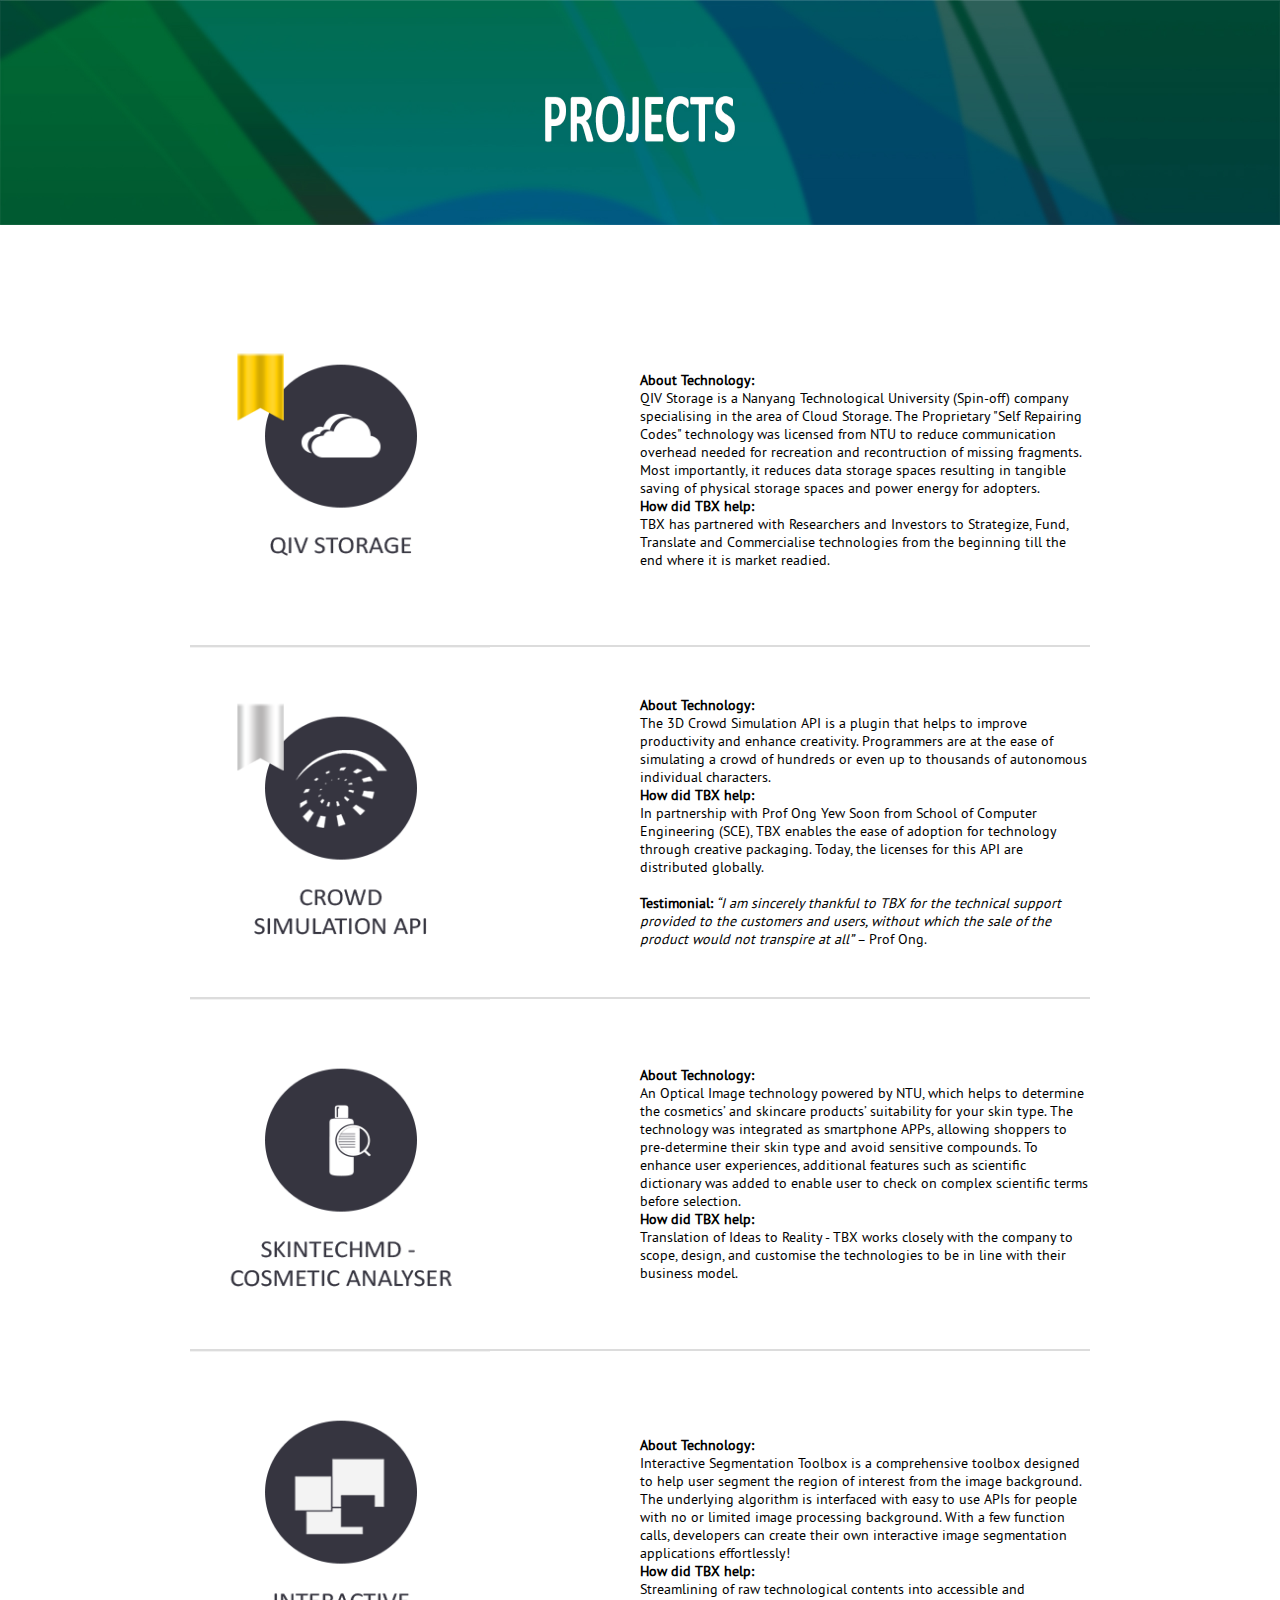
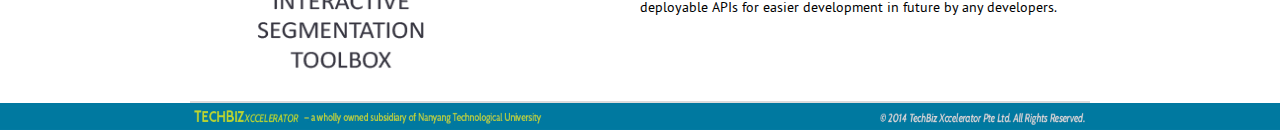
<file: Default.html>
﻿<html xmlns="http://www.w3.org/1999/xhtml">
<head>
		<title>Projects Page</title>
		
		<meta name="viewport" content="width=device-width, initial-scale=1">
		
		<script src="web/js/jquery.min.js"></script>
		<!---webfonts--->
		<link href='http://fonts.googleapis.com/css?family=Maven+Pro:400,500,700,900' rel='stylesheet' type='text/css'>
		<link href="web/fonts/fontAwesome/css/font-awesome.css" rel="stylesheet" type="text/css" />
		<!---//webfonts--->
		<!---pop-up-box---->
		<link href="web/css/popuo-box.css" rel="stylesheet" type="text/css" media="all"/>
		<link href="web/css/style.css" rel="stylesheet" type="text/css" media="all"/>
        <link href="web/css/responsive.css" rel="stylesheet" />
		<script src="web/js/jquery.magnific-popup.js" type="text/javascript"></script>
        <link href="web/css/projects.css" rel="stylesheet" />
	</head>
<body>
	<div class="projects-header">
		<!--<img src="web/images/project-list-header.png" />-->
	</div>
      
	<!--<div style="display:inline;margin-left:54em;"class="project-groups">
	<h3 style="display:inline;margin-left:-5em; color:grey">ALL</h3>
	<h3 style="display:inline;margin-left:5em;color:grey">SPINOFFS</h3>
	<h3 style="display:inline;margin-left:5em;color:grey">TECHNOLOGIES</h3>
	</div>-->
	<!--<table border="1" width="600px;" height="600px;" style="margin-left:auto; margin-right:auto;margin-top:10em;">
        <tr>
        <td><IMG BORDER="0" WIDTH="270px"  SRC="web/images/crowd-api.png"></TD>
        <td>Row 1, Column 2</td>
        </tr>
        <tr>
        <td>Row 2, Column 1</td>
        <td>Row 2, Column 2</td>
        </tr>
        </table>-->

    <TABLE BORDER="1" CELLSPACING="5" CELLPADDING="5" ALIGN="Center" width="900em">
        <TR id="proj1" >
        <TD><IMG id= "img1" style="height:350px; width:300px;" BORDER="0" src="web/images/icons/qiv-spinoff.png"></TD>
        <TD ><b>About Technology: </b><br/><p>QIV Storage is a Nanyang Technological University (Spin-off) company specialising in the area of Cloud Storage. The Proprietary "Self Repairing Codes" technology was licensed from NTU to reduce communication overhead needed for recreation and recontruction of missing fragments. Most importantly, it reduces data storage spaces resulting in tangible saving of physical storage spaces and power energy for adopters.</p>
            <b>How did TBX help: </b><br/><p>TBX has partnered with Researchers and Investors to Strategize, Fund, Translate and Commercialise technologies from the beginning till the end where it is market readied.</p>
        </TD>
        </TR>
       
        <TR id="proj2" onclick='window.open("http://tbx.com.sg/crowdsapi/")'> 
        <TD><IMG id= "img2" style="height:350px; width:300px;" src="web/images/icons/crowd-api.png"></TD>
        <TD id="desc2"><b>About Technology: </b><br/><p>The 3D Crowd Simulation API is a plugin that helps to improve productivity and enhance creativity. Programmers are at the ease of simulating a crowd of hundreds or even up to thousands of autonomous individual characters.</p>
            <b>How did TBX help: </b><br/><p>In partnership with Prof Ong Yew Soon from School of Computer Engineering (SCE), TBX enables the ease of adoption for technology through creative packaging. Today, the licenses for this API are distributed globally. </p> <br/> <b>Testimonial:</b><i> “I am sincerely thankful to TBX for the technical support provided to the customers and users, without which the sale of the product would not transpire at all” </i>	– Prof Ong.
        </TD>
        </TR>
        
       <TR id="proj3" onclick='window.open("http://skintechmd.com/")'>
        <TD><IMG id= "img3" style="height:350px; width:300px;" src="web/images/icons/skintech.png"></TD>
        <TD id="desc3"><b>About Technology: </b><br/><p>An Optical Image technology powered by NTU, which helps to determine the cosmetics’ and skincare products’ suitability for your skin type. The technology was integrated as smartphone APPs, allowing shoppers to pre-determine their skin type and avoid sensitive compounds. To enhance user experiences, additional features such as scientific dictionary was added to enable user to check on complex scientific terms before selection.</p>
            <b>How did TBX help: </b><br/><p>Translation of Ideas to Reality - TBX works closely with the company to scope, design, and customise the technologies to be in line with their business model.</p>
        </TD>
        </TR>

        <TR id="proj4" onclick='window.open("http://www.tbx.com.sg/interactiveseg/")'>
        <TD><IMG id= "img4" style="height:350px; width:300px;" src="web/images/icons/imgseg.jpg"></TD>
        <TD id="desc4"><b>About Technology: </b><br/><p>Interactive Segmentation Toolbox is a comprehensive toolbox designed to help user segment the region of interest from the image background. The underlying algorithm is interfaced with easy to use APIs for people with no or limited image processing background. With a few function calls, developers can create their own interactive image segmentation applications effortlessly!</p>
            <b>How did TBX help: </b><br/><p>Streamlining of raw technological contents into accessible and deployable APIs for easier development in future by any developers.</p>
        </TD>
        </TR>

        </TABLE>
            </body>
            <script>
	$(document).ready(function () {
	    $("#proj1").mouseover(function () {
	        $("#img1").attr("src", 'web/images/icons/qiv-spinoff_highlighted.png');
		})
	    $("#proj1").mouseleave(function () {
	        $("#img1").attr("src", 'web/images/icons/qiv-spinoff.png');
		})

	    $("#proj2").mouseover(function () {
	        $("#img2").attr("src", 'web/images/icons/crowd-api (highlighted).png');
	    })
	    $("#proj2").mouseleave(function () {
	        $("#img2").attr("src", 'web/images/icons/crowd-api.png');
	    })

	    $("#proj3").mouseover(function () {
	        $("#img3").attr("src", 'web/images/icons/skintech.png_highlighted.png');
	    })
	    $("#proj3").mouseleave(function () {
	        $("#img3").attr("src", 'web/images/icons/skintech.png');
	    })

	    $("#proj4").mouseover(function () {
	        $("#img4").attr("src", 'web/images/icons/imgseg_highlighted.jpg');
	    })
	    $("#proj4").mouseleave(function () {
	        $("#img4").attr("src", 'web/images/icons/imgseg.jpg');
	    })
	});
    
</script>
    <div class="footer-img">
			</div>
</html>
</file>
<file: web/css/popuo-box.css>
/* Styles for dialog window */
#small-dialog {
	background: white;
	padding:20px;
	text-align: left;
	max-width: 650px;
	margin: 40px auto;
	position: relative;
}
/**

/**
 * Fade-zoom animation for first dialog
 */

/* start state */
.my-mfp-zoom-in #small-dialog {
opacity: 0;
-webkit-transition: all 0.2s ease-in-out;
-moz-transition: all 0.2s ease-in-out;
-o-transition: all 0.2s ease-in-out;
transition: all 0.2s ease-in-out;
-webkit-transform: scale(0.8);
-moz-transform: scale(0.8);
-ms-transform: scale(0.8);
-o-transform: scale(0.8);
transform: scale(0.8);
}
/* animate in */
.my-mfp-zoom-in.mfp-ready #small-dialog {
opacity: 1;
-webkit-transform: scale(1);
-moz-transform: scale(1);
-ms-transform: scale(1);
-o-transform: scale(1);
transform: scale(1);
}
/* animate out */
.my-mfp-zoom-in.mfp-removing #small-dialog {
-webkit-transform: scale(0.8);
-moz-transform: scale(0.8);
-ms-transform: scale(0.8);
-o-transform: scale(0.8);
transform: scale(0.8);
opacity: 0;
}
/* Dark overlay, start state */
.my-mfp-zoom-in.mfp-bg {
opacity: 0;
-webkit-transition: opacity 0.3s ease-out;
-moz-transition: opacity 0.3s ease-out;
-o-transition: opacity 0.3s ease-out;
transition: opacity 0.3s ease-out;
}
/* animate in */
.my-mfp-zoom-in.mfp-ready.mfp-bg {
opacity: 0.8;
}
/* animate out */
.my-mfp-zoom-in.mfp-removing.mfp-bg {
opacity: 0;
}
/**
/* Magnific Popup CSS */
.mfp-bg {
  top: 0;
  left: 0;
  width: 100%;
  height: 100%;
  z-index: 1042;
  overflow: hidden;
  position: fixed;
  background: #0b0b0b;
  opacity: 0.8;
  filter: alpha(opacity=80); }

.mfp-wrap {
  top: 0;
  left: 0;
  width: 100%;
  height: 100%;
  z-index: 1043;
  position: fixed;
  outline: none !important;
  -webkit-backface-visibility: hidden; }

.mfp-container {
  text-align: center;
  position: absolute;
  width: 100%;
  height: 100%;
  left: 0;
  top: 0;
  padding: 0 8px;
  -webkit-box-sizing: border-box;
  -moz-box-sizing: border-box;
  box-sizing: border-box; }

.mfp-container:before {
  content: '';
  display: inline-block;
  height: 100%;
  vertical-align: middle; }

.mfp-align-top .mfp-container:before {
  display: none; }

.mfp-content {
  position: relative;
  display: inline-block;
  vertical-align: middle;
  margin: 0 auto;
  text-align: left;
  z-index: 1045; }

.mfp-inline-holder .mfp-content,
.mfp-ajax-holder .mfp-content {
  width: 100%;
  cursor: auto; }

.mfp-ajax-cur {
  cursor: progress; }

.mfp-zoom-out-cur,
.mfp-zoom-out-cur .mfp-image-holder .mfp-close {
  cursor: -moz-zoom-out;
  cursor: -webkit-zoom-out;
  cursor: zoom-out; }

.mfp-zoom {
  cursor: pointer;
  cursor: -webkit-zoom-in;
  cursor: -moz-zoom-in;
  cursor: zoom-in; }

.mfp-auto-cursor .mfp-content {
  cursor: auto; }

.mfp-close,
.mfp-arrow,
.mfp-preloader,
.mfp-counter {
  -webkit-user-select: none;
  -moz-user-select: none;
  user-select: none; }

.mfp-loading.mfp-figure {
  display: none; }

.mfp-hide {
  display: none !important; }

.mfp-preloader {
  color: #cccccc;
  position: absolute;
  top: 50%;
  width: auto;
  text-align: center;
  margin-top: -0.8em;
  left: 8px;
  right: 8px;
  z-index: 1044; }

.mfp-preloader a {
  color: #cccccc; }

.mfp-preloader a:hover {
  color: white; }

.mfp-s-ready .mfp-preloader {
  display: none; }

.mfp-s-error .mfp-content {
  display: none; }

button.mfp-close,
button.mfp-arrow {
  overflow: visible;
  cursor: pointer;
  border: 0;
   background:#FFF;
  -webkit-appearance: none;
  display: block;
  padding: 0;
  z-index: 1046; }
 

button::-moz-focus-inner {
  padding: 0;
  border: 0; }

.mfp-close {
  width: 44px;
  height: 44px;
  line-height: 44px;
  position: absolute;
 right: 0px;
	top: -43px;
  text-decoration: none;
  text-align: center;
  padding: 0 0 18px 10px;
  color: white;
  font-style: normal;
  font-size: 28px;
  outline:none;
  font-family: 'Open Sans', sans-serif;		
 }
  .mfp-close:hover, .mfp-close:focus {
    opacity: 1; }

.mfp-close-btn-in .mfp-close {
  color: #333333; }

.mfp-image-holder .mfp-close,
.mfp-iframe-holder .mfp-close {
  color: white;
  right: -6px;
  text-align: right;
  padding-right: 6px;
  width: 100%; 
}
@media all and (max-width:480px){
	.comments-area textarea{
		height:100px;
	}
}
@media all and (max-width:320px){
	.comments-area span.label,.comments-area span.text-field{
		float:none;
		width:100%;
	}
	.comments-area span{
		padding-bottom:3px;
	}
	#small-dialog{
		padding:15px;
	}
	.comments-area input[type="text"], .comments-area textarea{
		width:92%;
	}
	.comments-area div{
		padding:2px 0;
	}
}
</file>
<file: web/css/responsive.css>
﻿/*----start-responsive-design----*/
/* very big screens*/

@media only screen and (max-width:2800px) and (min-width:1930px){
	.wrap {
		width: 80%;
	}
    .works {
    background:#bed62f;
    }
    .navcontainer
    {
    background: url(../images/navigation-bar-merged.jpg) no-repeat;
    text-align:right;
    height:45px;
    background-size: 100% 100%;
    }
    #navlist {
    line-height:3em;
    }
	.textintree h2{
	font-size: 1.6em;
	}
    .textintree p{
	font-size: 0.7em;
	}
    
            .tree
            {
            background:#30323a;
            height:57em;
            }

            .tree h2 
            {
            height:100%;    
            margin-bottom:-5%;
            }

            .tree h2 span{
	            height:270px;
                margin-bottom:9em;
            }

            .tree1
            {
            height:70em;
            margin-bottom:-5%;
            }

            .tree1 h2 
            {
            height:100%;    
            }

            .tree1 h2 span{
	            height:270px;
                margin-bottom:1em;
            }

            .tree2
            {
            height:69em;
            margin-bottom:-5%;
            }

            .tree2 h2 
            {
            height:100%;    
            }

            .tree2 h2 span{
	            height:270px;
                margin-bottom:1em;
            }

  
    #team {
    background:url('../images/team-banner-merged.jpg') no-repeat;
    background-size: 100% 100%;
    position:relative;
    height:60em;
    width:100%;
    }
    .team-img {
    display:none;
    }
	
	
    .get-intouch {	
	background:url('../images/contact-banner.jpg');
	height:600px;
	margin-top:-0.7%;
	}
   
    .footer-img {
    background:url('../images/footer-bar-merged.jpg') no-repeat;
    background-size: 100% 100%;
    position:absolute;
    height:3%;
    width:100%;
    }

    .map-holder {
		margin-top:3em; 
        width:30%;     
        margin-right:12em;  
	}
}

@media only screen and (max-width:1440px) and (min-width:1366px){
	.wrap {
		width: 80%;
	}
	.navcontainer
	{
	width:100%;
	}
    .top-header {
		padding: 3em 0 5em;
		height:400px;
	}
    .top-grids {
		padding: 4em 0 4.5em;
	}
    .top-bannar{	
	height:36em;  
}
	            .textintree h2{
	            font-size: 0.9em;
	            }

                .textintree { 
                margin-top:1%;
                display:inline;
                }

                .tree
                {
                height:32em;
                }
                .tree1
                {               
                height:35em;
                margin-bottom:-5%;
                }
                
                .tree2
                {               
                height:38em;
                margin-bottom:-5%;
                }

                .tree h2 
                {
                height:100%;    
                margin-bottom:-5%;
                }

                 .tree1 h2 
                {
                height:100%;    
                }

                 .tree2 h2 
                {
                height:100%;    
                }

                .tree h2 span{
	                height:162px;
                    margin-bottom:6em;
                }
                             
                .tree1 h2 span{
	                height:162px;
                    margin-bottom:1em;
                }            

                .tree2 h2 span{
	                height:162px;
                    margin-bottom:1em;
                }



    .get-intouch {	
	background:url('../images/contact-banner.jpg');
	height:550px;
	margin-top:-0.7%;
	}
}
@media only screen and (max-width:1366px) and (min-width:1280px){
	.wrap {
		width: 80%;
	}
	.navcontainer
	{
	width:100%;	
	}	
     .top-bannar{	
	height:33.5em;  
    }

                .textintree { 
                margin-top:3%;
                display:inline;
                }

	            .textintree h2{
	            font-size: 0.8em;
	            }
              .tree
                {
                height:30em;
                }
                .tree1
                {               
                height:35em;
                margin-bottom:-5%;
                }
                
                .tree2
                {               
                height:38em;
                margin-bottom:-5%;
                }

                .tree h2 
                {
                height:100%;    
                margin-bottom:-5%;
                }

                 .tree1 h2 
                {
                height:100%;    
                }

                 .tree2 h2 
                {
                height:100%;    
                }

                .tree h2 span{
	            height:152px;
                margin-bottom:4em;
                }
                             
                .tree1 h2 span{
	            height:152px;
                margin-bottom:1em;
                }            

                .tree2 h2 span{
	            height:152px;
                margin-bottom:1em;
                }


    .get-intouch {	
	background:url('../images/contact-banner.jpg');
	height:550px;
	margin-top:-0.7%;
	}
	.top-header {
		padding: 3em 0 5em;
		height:400px;
	}
	.menu_box_list {
		padding: 9.2em 0;
	}
	.fea-video p {
		width: 45%;
	}
	.slider .inner p {
		width: 97%;
	}
	.header-welcome-note h2 {
		font-size: 3em;
		width: 33%;
	}
	.top-grids {
		padding: 4em 0 4.5em;       
	}
	.works {
		padding: 4em 0;
	}
	.fea-video {
		padding: 5em 0;
	}
	.owl-next {
		right: -11%;
	}
	.owl-prev{
		left: -11%;
	}
	
}
@media only screen and (max-width:1280px) and (min-width:1024px){
	.wrap {
		width: 80%;
	}	
	.navcontainer
	{
	width:100%;	
	}
    .top-bannar{	
	height:30.5em;
    }

	
	            .textintree { 
                margin-top:1%;
                display:inline;
                }

	            .textintree h2{                   
	            font-size: 0.8em;
	            }
                .tree
                {               
                height:28em;
                }
                .tree1
                {               
                height:31em;
                margin-bottom:-5%;
                }
                
                .tree2
                {               
                height:33.5em;
                margin-bottom:-5%;
                }

                .tree h2 
                {
                height:100%;    
                margin-bottom:-5%;
                }

                 .tree1 h2 
                {
                height:100%;    
                }

                 .tree2 h2 
                {
                height:100%;    
                }

                .tree h2 span{
	            height:132px;
                margin-bottom:4em;
                }
                             
                .tree1 h2 span{
	            height:132px;
                margin-bottom:1em;
                }            

                .tree2 h2 span{
	            height:132px;
                margin-bottom:1em;
                }
    
    .get-intouch {	
	background:url('../images/contact-banner.jpg');
	height:600px;
	margin-top:-0.7%;
	}
	
	.top-header {
		padding: 3em 0 5em;
	}
	.menu_box_list {
		padding: 9.2em 0;
	}
	.fea-video p {
		width: 45%;
	}
	.slider .inner p {
		width: 97%;
	}
	.header-welcome-note h2 {
		font-size: 3em;
		width: 33%;
	}
	.top-grids {
		padding: 4em 0 4.5em;
	}
	.works {
		padding: 4em 0;
	}
	.fea-video {
		padding: 5em 0;
	}
	.owl-next {
		right: -11%;
	}
	.owl-prev{
		left: -11%;
	}
	.test-monials-grids {
		padding: 2em 0;
	}
}
@media only screen and (max-width:1024px) and (min-width:768px){
	.wrap {
		width: 80%;
	}	
    
	.navcontainer
	{
	width:100%;	
	}
    #navlist {
    font-size:0.7em;
    }
                  .tree1_img {
                        height:14em;
                    }
                     .tree2_img {
                        height:16em;
                    }
                      .tree3_img {
                        height:16em;
                    }
    .top-bannar{	
	height:27.5em;  
    }
	            .textintree h2{
	            font-size: 0.7em;
	            }

                .textintree { 
                margin-top:1%;
                display:inline;
                }

              .tree
                {
                height:24em;
                }
                .tree1
                {               
                height:28em;
                margin-bottom:-5%;
                }
                
                .tree2
                {               
                height:28em;
                margin-bottom:-5%;
                }

                .tree h2 
                {
                height:100%;    
                margin-bottom:-5%;
                }

                 .tree1 h2 
                {
                height:100%;    
                }

                 .tree2 h2 
                {
                height:100%;    
                }

                .tree h2 span{
	            height:112px;
                margin-bottom:4em;
                }
                             
                .tree1 h2 span{
	            height:112px;
                margin-bottom:1em;
                }            

                .tree2 h2 span{
	            height:112px;
                margin-bottom:1em;
                }

    .get-intouch {	
	background:url('../images/contact-banner.jpg');
	height:600px;
	margin-top:-0.7%;
    margin-bottom:-0.6em;
	}

	.top-header {
		padding: 3em 0 4em;
	}
	.menu_box_list {
		padding: 7.2em 0;
	}
	a.boxclose {
		right: 3em;
	}
	.fea-video p {
		width: 52%;
	}
	.slider .inner p {
		width: 97%;
	}
	.header-welcome-note h2 {
		font-size: 3em;
		width: 42%;
		margin: 1.5em 0 1em;
	}
	.top-grids {
		padding: 3em 0 3.5em;
	}
	.works {
		padding: 3em 0;
	}
	.fea-video {
		padding: 4em 0;
	}
	.owl-next {
		right: -11%;
	}
	.owl-prev{
		left: -11%;
	}
	.test-monials-grids {
		padding: 2em 0;
	}
	.top-grid p {
		width: 100%;
	}
	.top-grid p.welcome-para {
		margin: 2em 0 2em;
	}
	.get-intouch-center-form input[type="text"] {
		width: 48.5%;
	}        
}

@media only screen and (max-width:768px) and (min-width:640px){
	.wrap {
		width: 80%;
	}
	.navcontainer
	{
	width:100%;
	background:url(../images/navigation-bar2.png) no-repeat 0px 0px;
	text-align:center;   
	}
  
    .top-bannar{	
	height:21.5em;  
    }
	.map-holder {
		margin-top:-20em;
		width:70%;
	}
	             #navlist {
                font-size:0.8em;
                margin-left:7em;
                }
	           .textintree { 
                margin-top:-1%;
                display:inline;
                line-height:4px;
                }

                .tree1_img {
                    height:10em;
                }
                 .tree2_img {
                    height:12em;
                }
                  .tree3_img {
                    height:11em;
                }
                
                .readmore span {
                margin-left:25%;
                margin-right:auto;
                }

	            .textintree h2{
	            font-size: 0.6em;
	            }
              .tree
                {
                height:20em;
                margin-bottom:-5%;
                }
                .tree1
                {               
                height:20em;
                margin-bottom:-5%;
                }
                
                .tree2
                {               
                height:20em;
                margin-bottom:-5%;
                }

                .tree h2 
                {
                height:100%;    
                margin-bottom:-5%;
                }

                 .tree1 h2 
                {
                height:100%;    
                }

                 .tree2 h2 
                {
                height:100%;    
                }

                .tree h2 span{
	            height:82px;
                margin-bottom:4em;
                }
                             
                .tree1 h2 span{
	            height:82px;
                margin-bottom:1em;
                }            

                .tree2 h2 span{
	            height:82px;
                margin-bottom:1em;
                }

                /*handling font-sizes*/
   .top-grids h3 {
     font-size:1.3em;
    }
    .works h2 {
    font-size:1.3em;
    }

    .get-intouch {	
	background:url('../images/contact-banner.jpg');
	height:550px;
	margin-top:-0.65em;
    margin-bottom:-0.7em;
	}

	.get-intouch-left-address {
		float: none;
		width:100%;
		padding-right: 0%;
        margin-top:1em;
	}
	.get-intouch h3 {
		font-size:1.5em;
	}

    .get-intouch h1 {
		font-size:1.0em;
	}

     .get-intouch h4 {
		font-size:0.9em;
	}
      .get-intouch h5 {
		font-size:1em;
	}

      .get-intouch-center-form input[type="text"] {
            font-size:0.9em;
        }
    /*for different resolutions*/

	.top-header {
		padding: 3em 0 4em;
	}
	.menu_box_list {
		padding: 6.6em 0;
	}
	a.boxclose {
		right: 3em;
	}
	.fea-video p {
		width: 69%;
	}
	.slider .inner p {
		width: 97%;
		padding: 0.5em 0em;
	}
	.header-welcome-note h2 {
		font-size: 2.8em;
		width: 54%;
		margin: 1.5em 0 1em;
	}
	.top-grids {
		padding: 2em 0 2.5em;
	}
	.works {
		padding: 2em 0;
	}
	.fea-video {
		padding: 4em 0;
	}
	.owl-next {
		right: -11%;
	}
	.owl-prev{
		left: -11%;
	}
	.test-monials-grids {
		padding: 2em 0;
	}
	.top-grid p {
		width: 100%;
	}
	.top-grid p.welcome-para {
		margin: 1em 0 1em;
	}
	.get-intouch-center-form input[type="text"] {
		width: 48.5%;
	}
	/*----*/
	.top-grid {
		width:100%;
		margin-right:0%;
		float: none;
	}
	.artical-info {
		float: none;
		width:100%;
		text-align:left;
		padding: 0 2%;
	}
	.artical-info p {
		margin: 1em 0 1em;
	}
	.artical-pic {
		float: none;
		width:100%;
		padding:2% 0;
	}
	.wmuSlider {
		margin: 1em 0 1em;
	}
	.item-left {
		width:100%;
		float: none;
		padding: 0 0% 0 0;
	}
	.item-left p {
		margin: 1em 0 1em;
	}
	#owl-demo .item {
		margin: 0em;
	}
	.item-center {
		width: 100%;
		float: none;
		margin:2% 0;
	}
	.owl-carousel .owl-item {
		float: left;
		margin-top: 0em;
	}
	.item-right {
		width:100%;
		padding:0em;
	}
	.quot {
		padding: 1em;
	}
	.item-right ul {
		margin-top:0em;
		padding: 0 1em 1em;
	}
	.owl-prev,.owl-next{
		top: 41%;
	}
	.slider-mask-wrap {
		margin: 0 0px;
	}

     .get-intouch {	
	background:url('../images/contact-banner.jpg');
	height:750px;
	margin-top:-0.6em;
    margin-bottom:-0.6em;
	}

	.get-intouch-left-address {
		float: none;
		width:100%;
		padding-right: 0%;
	}
	.get-intouch h3 {
		margin-bottom: 0.8em;
	}
	#selector {
		margin: 2em 0 0em;
	}
	.get-intouch-center-form {
		float: none;
		width:100%;
		padding: 0 0% 0 0%;
        margin-top:3em;
	}
	.get-intouch-center-form {
		float: none;
		width: 100%;
		padding: 0 0% 0 0%;
	}
	.get-intouch-right-social ul li{
		display:inline-block;
	}
	.get-intouch-right-social {
		float: none;
		width:100%;
		text-align:left;
		margin-top: 1em;
	}
	.map-holder {
		margin-top:-4em;
        left:6em;
        width:300px;
	}
}
@media only screen and (max-width:640px) and (min-width:480px){
	.wrap {
		width: 80%;
	}	
    #navlist li
	{
	font-size: 0.75em;
	}
    
    .top-bannar{	
	height:17.5em;  
    }
	.navcontainer
	{
	background:url(../images/navigation-bar2.png) no-repeat 0px 0px;
	text-align:center;
	}

    /*handling font-sizes*/
        .top-grids h3 {
     font-size:1em;
    }
    .works h2 {
    font-size:1em;
    }

    .get-intouch {	
	background:url('../images/contact-banner.jpg');
	height:600px;
	margin-top:-0.65em;
    margin-bottom:-0.7em;
	}

	.get-intouch-left-address {
		float: none;
		width:100%;
		padding-right: 0%;
        margin-top:1em;
	}
	.get-intouch h3 {
		font-size:1.1em;
	}

    .get-intouch h1 {
		font-size:0.8em;
	}

     .get-intouch h4 {
		font-size:0.7em;
	}
      .get-intouch h5 {
		font-size:0.7em;
	}

      .get-intouch-center-form input[type="text"] {
            font-size:0.9em;
        }
    /*for different resolutions*/

    /*handling tree heights*/
	             #navlist {
                font-size:0.7em;
                margin-left:7em;
                }
	            .textintree { 
                margin-top:2%;
                display:inline;
                line-height:4px;
                }

                .tree1_img {
                    height:9em;
                }
                 .tree2_img {
                    height:11em;
                }
                  .tree3_img {
                    height:11em;
                }
                
                .readmore span {
                margin-left:25%;
                margin-right:auto;
                }

	            .textintree h2{
	            font-size: 8px;
	            }
              .tree
                {
                height:16em;
                 margin-bottom:-5%;
                }
                .tree1
                {               
                height:18em;
                margin-bottom:-5%;
                }
                
                .tree2
                {               
                height:18em;
                margin-bottom:-5%;
                }

                .tree h2 
                {
                height:100%;    
                margin-bottom:-8%;
                }

                 .tree1 h2 
                {
                height:100%;    
                }

                 .tree2 h2 
                {
                height:100%;    
                }

                .tree h2 span{
	            height:62px;
                margin-bottom:4em;
                }
                             
                .tree1 h2 span{
	            height:62px;
                margin-bottom:1em;
                }            

                .tree2 h2 span{
	            height:62px;
                margin-bottom:1em;
                }
	/*for different resolutions*/

	.top-header {
		padding: 3em 0 4em;
	}
	.menu_box_list {
		padding: 5.8em 0;
	}
	a.boxclose {
		right: 3em;
	}
	.fea-video p {
		width: 82%;
	}
	.slider .inner p {
		width: 97%;
		padding: 0.5em 0em;
	}
	.header-welcome-note h2 {
		font-size: 2.6em;
		width: 63%;
		margin: 1.5em 0 1em;
	}
	.top-grids {
		padding: 2em 0 2.5em;
	}
	.works {
		padding: 2em 0;
	}
	.fea-video {
		padding: 4em 0;
	}
	.owl-next {
		right: -11%;
	}
	.owl-prev{
		left: -11%;
	}
	.test-monials-grids {
		padding: 2em 0;
	}
	.top-grid p {
		width: 100%;
	}
	.top-grid p.welcome-para {
		margin: 1em 0 1em;
	}
	.get-intouch-center-form input[type="text"] {
		width: 48.5%;
	}
	/*----*/
	.top-grid {
		width:100%;
		margin-right:0%;
		float: none;
	}
	.artical-info {
		float: none;
		width:100%;
		text-align:left;
		padding: 0 2%;
	}
	.artical-info p {
		margin: 1em 0 1em;
	}
	.artical-pic {
		float: none;
		width:100%;
		padding:2% 0;
	}
	.wmuSlider {
		margin: 1em 0 1em;
	}
	.item-left {
		width:100%;
		float: none;
		padding: 0 0% 0 0;
	}
	.item-left p {
		margin: 1em 0 1em;
	}
	#owl-demo .item {
		margin: 0em;
	}
	.item-center {
		width: 100%;
		float: none;
		margin:2% 0;
	}
	.owl-carousel .owl-item {
		float: left;
		margin-top: 0em;
	}
	.item-right {
		width:100%;
		padding:0em;
	}
	.quot {
		padding: 1em;
	}
	.item-right ul {
		margin-top:0em;
		padding: 0 1em 1em;
	}
	.owl-prev,.owl-next{
		top: 41%;
	}
	.slider-mask-wrap {
		margin: 0 0px;
	}
	.get-intouch {	
	background:url('../images/contact-banner.jpg');
	height:700px;
	margin-top:-0.65em;
    margin-bottom:-0.5em;
	}
	.get-intouch-left-address {
		float: none;
		width:100%;
		padding-right: 0%;
	}
	.get-intouch h3 {
		margin-bottom: 0.8em;
	}
	#selector {
		margin: 2em 0 0em;
	}
	.get-intouch-center-form {
		float: none;
		width:100%;
		padding: 0 0% 0 0%;
        margin-top:3em;
	}
	.get-intouch-center-form {
		float: none;
		width: 100%;
		padding: 0 0% 0 0%;
	}
	.get-intouch-right-social ul li{
		display:inline-block;
	}
	.get-intouch-right-social {
		float: none;
		width:100%;
		text-align:left;
		margin-top: 1em;
	}
      .map-holder {
		display:none;
	}

    .map-mover {
    height:0px;
    }

	.wmuSliderPrev, .wmuSliderNext {
		margin-top: -1px;
	}
}
@media only screen and (max-width:480px) and (min-width:320px){
	.wrap 
	{
		width: 80%;
	}
	.navcontainer
	{
	background:url(../images/navigation-bar2.png) no-repeat 0px 0px;
	text-align:center;
	}
    .top-bannar{	
	height:12.5em;  
    }
     .top-grids h3 {
     font-size:1em;
    }
    .works h2 {
    font-size:1em;
    }

                 #navlist {
                font-size:0.8em;
                margin-left:auto;
                margin-right:auto;
                line-height:2em;
                }

	            .textintree { 
                margin-top:2%;
                display:inline;
                line-height:2px;
                }

                .tree1_img {
                    height:7em;
                }
                 .tree2_img {
                    height:9em;
                }
                  .tree3_img {
                    height:9em;
                }
                .readmore span {
                margin-left:20%;
                margin-right:auto;
                }

	            .textintree h2{
	            font-size: 0.4em;
	            }
              .tree
                {
                height:14em;
                 margin-bottom:-5%;
                }
                .tree1
                {               
                height:16em;
                margin-bottom:-5%;
                }
                
                .tree2
                {               
                height:15.5em;
                margin-bottom:-5%;
                }

                .tree h2 
                {
                height:100%;    
                margin-bottom:-8%;
                }

                 .tree1 h2 
                {
                height:100%;    
                }

                 .tree2 h2 
                {
                height:100%;    
                }

                .tree h2 span{
	            height:62px;
                margin-bottom:4em;
                }
                             
                .tree1 h2 span{
	            height:62px;
                margin-bottom:1em;
                }            

                .tree2 h2 span{
	            height:62px;
                margin-bottom:1em;
                }
    
	
	#navlist li
	{
	font-size: 0.65em;
	}

	.top-header {
		padding: 2em 0 3em;
	}
	.menu_box_list {
		padding: 5em 0;
	}
	a.boxclose {
		right: 3em;
	}
	.fea-video p {
		width: 90%;
		font-size:1.2em;
	}
	.slider .inner p {
		width: 97%;
		padding: 0.5em 0em;
	}
	.header-welcome-note h2 {
		font-size: 2.2em;
		width: 73%;
		margin: 1.4em 0 1em;
	}
	.top-grids {
		padding: 2em 0 2.5em;
	}
	.works {
		padding: 2em 0;
	}
	.fea-video {
		padding: 3em 0;
	}
	.owl-next {
		right: -11%;
	}
	.owl-prev{
		left: -11%;
	}
	.test-monials-grids {
		padding: 2em 0;
	}
	.top-grid p {
		width: 100%;
	}
	.top-grid p.welcome-para {
		margin: 1em 0 1em;
	}
	.get-intouch-center-form input[type="text"] {
		width: 48.4%;
		-webkit-appearance:none;
	}
	/*----*/
	.top-grid {
		width:100%;
		margin-right:0%;
		float: none;
	}
	.artical-info {
		float: none;
		width:100%;
		text-align:left;
		padding: 0 2%;
	}
	.artical-info p {
		margin: 1em 0 1em;
	}
	.artical-pic {
		float: none;
		width:100%;
		padding:2% 0;
	}
	.wmuSlider {
		margin: 1em 0 1em;
	}
	.item-left {
		width:100%;
		float: none;
		padding: 0 0% 0 0;
	}
	.item-left p {
		margin: 1em 0 1em;
	}
	#owl-demo .item {
		margin: 0em;
	}
	.item-center {
		width: 100%;
		float: none;
		margin:2% 0;
	}
	.owl-carousel .owl-item {
		float: left;
		margin-top: 0em;
	}
	.item-right {
		width:100%;
		padding:0em;
	}
	.quot {
		padding: 1em;
	}
	.item-right ul {
		margin-top:0em;
		padding: 0 1em 1em;
	}
	.owl-prev,.owl-next{
		top: 41%;
	}
	.slider-mask-wrap {
		margin: 0 0px;
	}
	.get-intouch {	
	background:url('../images/contact-banner.jpg');
	height:700px;
	margin-top:-0.65em;
    margin-bottom:-0.7em;
	}

	.get-intouch-left-address {
		float: none;
		width:100%;
		padding-right: 0%;
        margin-top:1em;
	}
	.get-intouch h3 {
		font-size:1.1em;
	}

    .get-intouch h1 {
		font-size:0.8em;
	}

     .get-intouch h4 {
		font-size:0.7em;
	}
      .get-intouch h5 {
		font-size:0.7em;
	}

	#selector {
		margin: 2em 0 0em;
	}
	.get-intouch-center-form {
		float: none;
		width:100%;
		padding: 0 0% 0 0%;
        margin-top:3em;
	}
        .get-intouch-center-form input[type="text"] {
            font-size:0.9em;
        }
	.get-intouch-right-social ul li{
		display:inline-block;
	}
	.get-intouch-right-social {
		float: none;
		width:100%;
		text-align:left;
		margin-top: 1em;
	}
	.map-holder {
		display:none;
	}
	.wmuSliderPrev, .wmuSliderNext {
		display:none;
	}
	#slideout {
		top: 10%;
	}
	#slideout_inner {
		top: 10%;
	}
	.menu_box_list li a {
		font-size: 1.5em;
	}
	.blog-info {
		padding: 2em 0;		
	}
    .map-holder {
    display:none;
    }
	.get-intouch-center-form h5 {
        color:#fff;
		margin: 0.3em 0 00em 0;
	}
	.copy-right-left,.copy-right-right{
		float: none;
		text-align:center;
	}
	.copy-right-right {
		margin-top:0.5em;
	}
	.copy-right {
		padding: 1em 0;
	}
}

@media only screen and (max-width:320px) and (min-width:240px){
	.wrap {
		width: 85%;
	}	
	.navcontainer
	{
	background:url(../images/navigation-bar2.png) no-repeat 0px 0px;
	text-align:center;
	}	
    .top-bannar{	
	height:8em;  
    }
	             #navlist {
                font-size:0.8em;
                margin-left:auto;
                margin-right:auto;
                line-height:2em;
                }

	            .textintree { 
                margin-top:-1%;
                display:inline;
                line-height:2px;
                }

                .tree1_img {
                    height:7em;
                }
                 .tree2_img {
                    height:10em;
                }
                  .tree3_img {
                    height:9em;
                }
                .readmore span {
                margin-left:30%;
                margin-right:auto;
                background-size:38%;
                }

	            .textintree h2{
	            font-size: 0.4em;
	            }

	            .textintree h2{
	            font-size: 0.4em;               
	            }
              .tree
                {
                height:12em;
                margin-bottom:-5%;
                }
                .tree1
                {         
                height:15em;
                margin-bottom:-5%;
                }
                
                .tree2
                {               
                height:14em;
                margin-bottom:-5%;
                }

                .tree h2 
                {
                height:100%;    
                margin-bottom:-8%;
                }

                 .tree1 h2 
                {
                height:100%;    
                }

                 .tree2 h2 
                {
                height:100%;    
                }

                .tree h2 span{
	            height:42px;
                margin-bottom:3em;
                }
                             
                .tree1 h2 span{
	            height:42px;
                margin-bottom:1em;
                }            

                .tree2 h2 span{
	            height:42px;
                margin-bottom:1em;
                }

                .top-grids h3 {
                     font-size:0.5em;
                    }
                    .works h2 {
                    font-size:0.5em;
                    }

                    .get-intouch {	
	                background:url('../images/contact-banner.jpg');
	                height:400px;
	                margin-top:-0.65em;
                    margin-bottom:-0.7em;
	                }

	                .get-intouch-left-address {
		                float: none;
		                width:100%;
		                padding-right: 0%;
                        margin-top:1em;
	                }
	                .get-intouch h3 {
		                font-size:0.5em;
	                }

                    .get-intouch h1 {
		                font-size:0.3em;
	                }

                     .get-intouch h4 {
		                font-size:0.3em;
	                }
                      .get-intouch h5 {
		                font-size:0.5em;
	                }

                      .get-intouch-center-form input[type="text"] {
                            font-size:0.3em;
                        }
                      .get-intouch-center-form textarea {
                            font-size:0.3em;
                        }

                      .get-intouch p {
		                font-size:0.3em;
	                }
    /*for different resolutions*/
	img
	{
		width:100px;
	}

    #team {
    display:none;
    }
    /*img
	{
		width:10px;
	}*/
	#navlist li
	{
	font-size: 0.45em;
	}
	
	.top-header {
		padding: 1em 0 1.8em;
	}
	.menu_box_list {
		padding: 3.6em 0;
	}
	a.boxclose {
		right: 3em;
	}
	.fea-video p {
		width: 90%;
		font-size: 1em;
	}
	.slider .inner p {
		width: 97%;
		padding: 0.5em 0em;
	}
	.header-welcome-note h2 {
		font-size: 2em;
		width: 96%;
		margin: 1em 0 1em;
	}
	.top-grids {
		padding: 1em 0 1.5em;
	}
	
	.works {
		padding: 2em 0;
	}
	.fea-video {
		padding: 2em 0;
	}
	.owl-next {
		right: -1%;
	}
	.owl-prev{
		left: -1%;
	}
	.test-monials-grids {
		padding: 2em 0;
	}
	.top-grid p {
		width: 100%;
	}
	.top-grid p.welcome-para {
		margin: 0.5em 0 0.5em;
		width:100%;
	}
	.get-intouch-center-form input[type="text"] {
		width: 100%;
		-webkit-appearance:none;
	}
	.top-grid h4 {
		margin: 0.5em 0 0.3em 0;
	}
	/*----*/
	.top-grid {
		width:100%;
		margin-right:0%;
		float: none;
	}
	.artical-info {
		float: none;
		width:100%;
		text-align:left;
		padding: 0 2%;
	}
	.artical-info p {
		margin: 1em 0 1em;
	}
	.artical-pic {
		float: none;
		width:100%;
		padding:2% 0;
	}
	.wmuSlider {
		margin: 0.5em 0 0.5em;
	}
	.item-left {
		width:100%;
		float: none;
		padding: 0 0% 0 0;
	}
	.item-left p {
		margin: 1em 0 1em;
	}
	#owl-demo .item {
		margin: 0em;
		padding:1em 0;
	}
	.item-center {
		width: 100%;
		float: none;
		margin:2% 0;
	}
	.owl-carousel .owl-item {
		float: left;
		margin-top: 0em;
	}
	.item-right {
		width:100%;
		padding:0em;
	}
	.quot {
		padding: 1em;
	}
	.item-right ul {
		margin-top:0em;
		padding: 0 1em 1em;
	}
	.owl-prev,.owl-next{
		top: 29%;
	}
	.slider-mask-wrap {
		margin: 0 0px;
	}
	

	.get-intouch-left-address {
		float: none;
		width:100%;
		padding-right: 0%;
	}
	/*.get-intouch h3 {
		margin-bottom: 0.2em;
		font-size:1.5em;
	}*/
	#selector {
		margin: 2em 0 0em;
	}
	.get-intouch-center-form {
		float: none;
		width:100%;
		padding: 0 0% 0 0%;
	}
	.get-intouch-center-form {
		float: none;
		width: 100%;
		padding: 0 0% 0 0%;
	}
	.get-intouch-right-social ul li{
		display:inline-block;
	}
	.get-intouch-right-social {
		float: none;
		width:100%;
		text-align:left;
		margin-top: 1em;
	}
	.map-holder {
		display:none;
	}

	.wmuSliderPrev, .wmuSliderNext {
		display:none;
	}
	#slideout {
		top: 20%;
	}
	#slideout_inner {
		top: 20%;
	}
	.menu_box_list li a {
		font-size: 1.5em;
	}
	.blog-info {
		padding: 1em 0;
	}
	.get-intouch-center-form h5 {
		margin: 0.3em 0 00em 0;
	}
	.copy-right-left,.copy-right-right{
		float: none;
		text-align:center;
	}
	.copy-right-right {
		margin-top:0.5em;
	}
	.copy-right {
		padding: 1em 0;
	}	
	.right_bt span {
		margin-top: 0.5em;
	}
	
	.artical-info h4 {
		color: #FFF;
		font-size: 1em;
		width:100%;
	}
	.artical-pic-head-left {
		float:none;
	}
	.artical-pic-head-right {
		float: none;
		margin-top:0.5em;
		text-align:left;
	}
	.artical-pic p {
		width: 100%;
		margin: 0.5em 0;
	}
	.fea-video a {
		margin-bottom: 0.5em;
	}
	.blog-info h3 {
		font-size: 1.5em;
	}
	.item-left h4 {
		color: #000;
		font-size: 1.2em;
		margin: 0em 0 0.2em 0;
	}
	.owl-controls .owl-buttons div {
		display:none;
	}
	.blog-post-info-left {
		width: 25%;
	}
	.blog-post-info-right {
		width: 71%;
	}
	.blog-post-info-right h4 a {
		font-size: 1.2em;
	}
	.blog-info h3 span {
		width: 5.5%;
	}
}
</file>
<file: web/css/projects.css>
﻿body {
    font-family:Calibri;
    font-size:14px;
}

table {
  border-spacing: 10px;
  margin-left:auto; 
  margin-right:auto;
  margin-top:5em;
}

table td {
vertical-align: middle;
width:50%;
cursor:pointer;
}

#desc2 {
width:100% !important;
}

table td b{
    font-weight:bolder;
}

.img_cell {
    display:inline-table;
}


tr {
border-bottom:2px solid;
border-bottom-color:#DCDCDC;
}

table td i{
    font-style:italic;
}

.projects-header {
    background:url('../images/project-list-header.jpg') center top;
    background-size:100% 100%;
    width:100%;
	height:25%;
    position:relative;
}

.project-list {
 text-align:center;
 margin-top:5em; 
 margin-left:1em;   
 }

.item1 {
background:url('../images/crowd-api.png') no-repeat;
background-size:100% 100%;
height:44%;
width:12%;
margin-right:3em;
display:inline-block;
}

.item2 {
background:url('../images/imgseg-api.png') no-repeat;
background-size:100% 100%;
height:44%;
width:12%;
margin-right:3em;
display:inline-block;
}
</file>
<file: web/css/style.css>
/*
Author: W3layouts
Author URL: http://w3layouts.com
License: Creative Commons Attribution 3.0 Unported
License URL: http://creativecommons.org/licenses/by/3.0/
*/
/* reset */
html,body,div,span,applet,object,iframe,h1,h2,h3,h4,h5,h6,p,blockquote,pre,a,abbr,acronym,address,big,cite,code,del,dfn,em,img,ins,kbd,q,s,samp,small,strike,strong,sub,sup,tt,var,b,u,i,dl,dt,dd,ol,nav ul,nav li,fieldset,form,label,legend,table,caption,tbody,tfoot,thead,tr,th,td,article,aside,canvas,details,embed,figure,figcaption,footer,header,hgroup,menu,nav,output,ruby,section,summary,time,mark,audio,video{margin:0;padding:0;border:0;font-size:100%;font:inherit;vertical-align:baseline;}
article, aside, details, figcaption, figure,footer, header, hgroup, menu, nav, section {display: block;}
html
{
	height:100%;
}

ol,ul{list-style:none;margin:0px;padding:0px;}
blockquote,q{quotes:none;}
blockquote:before,blockquote:after,q:before,q:after{content:'';content:none;}
table{border-collapse:collapse;border-spacing:0;}
/* start editing from here */
a{text-decoration:none;color:#FFF}
.txt-rt{text-align:right;}/* text align right */
.txt-lt{text-align:left;}/* text align left */
.txt-center{text-align:center;}/* text align center */
.float-rt{float:right;}/* float right */
.float-lt{float:left;}/* float left */
.clear{clear:both;}/* clear float */
.pos-relative{position:relative;}/* Position Relative */
.pos-absolute{position:absolute;}/* Position Absolute */
.vertical-base{	vertical-align:baseline;}/* vertical align baseline */
.vertical-top{	vertical-align:top;}/* vertical align top */
nav.vertical ul li{	display:block;}/* vertical menu */
nav.horizontal ul li{	display: inline-block;}/* horizontal menu */
img{max-width:100%;}
/*end reset*/
/*----start-iporting-fonts---*/
/*----ptsans_bold_macroman----*/
@font-face {
	font-family: 'Calibri';
	src: url('../fonts/ptsans_bold_macroman/PTS75F-webfont.eot');
	src: url('../fonts/ptsans_bold_macroman/PTS75F-webfont.eot?#iefix') format('embedded-opentype'),
		 url('../fonts/ptsans_bold_macroman/PTS75F-webfont.woff') format('woff'),
		 url('../fonts/ptsans_bold_macroman/PTS75F-webfont.ttf') format('truetype'),
		 url('../fonts/ptsans_bold_macroman/PTS75F-webfont.svg#pt_sansbold') format('svg');
	font-weight: normal;
	font-style: normal;
}
/*----//ptsans_bold_macroman----*/
/*---ptsans_regular_macroman---*/
@font-face {
	font-family: 'Calibri';
	src: url('../fonts/ptsans_regular_macroman/PTS55F-webfont.eot');
	src: url('../fonts/ptsans_regular_macroman/PTS55F-webfont.eot?#iefix') format('embedded-opentype'),
		 url('../fonts/ptsans_regular_macroman/PTS55F-webfont.woff') format('woff'),
		 url('../fonts/ptsans_regular_macroman/PTS55F-webfont.ttf') format('truetype'),
		 url('../fonts/ptsans_regular_macroman/PTS55F-webfont.svg#pt_sansregular') format('svg');
	font-weight: normal;
	font-style: normal;
}
/*---//ptsans_regular_macroman---*/
/*----//End-iporting-fonts---*/
body{
	background:#FFFFFF;
	 font-family: 'Calibri';
	 height:100%;
}
/*---start-wrap---*/
.wrap{
	width:70%;
	height:20%;
	margin:0 auto;
}
/*-----stat-header----*/
.top-header {
	padding: 4em 0 8em;
	height:150%;
	width:auto;
}
.logo{
	float:left;
}
.logo a{
	color: #FFF;
	font-size: 2em;
	font-family: 'pt_sansbold';
	text-shadow: 0px 1px 5px #635E5E;
	-webkit-text-shadow: 0px 1px 5px #635E5E;
	-moz-text-shadow: 0px 1px 5px #635E5E;
	-o-text-shadow: 0px 1px 5px #635E5E;
}
.logo a span{
	height:3px;
	width:20%;
	background:#E8432E;
	display:block;
}
.top-nav{
	float:right;
}
.right_bt span{
	width: 40px;
	height: 40px;
	display: block;
	background: url(../images/image-sprite.png) no-repeat -54xpx -124px;
}

.top-header {
		padding: 3em 0 5em;
		height:400px;
	}
.top-bannar{
	background: url(../images/top-banner.jpg) no-repeat;
	position: relative; 
	background-size: 100% 100%;
	height:83%;
    width:auto;
}
/*--header-welcome-note--*/
.header-welcome-note h2{
	font-size: 3.5em;
	color: #FFF;
	font-family: 'Calibri';
	width: 35%;
	line-height: 1.2em;
	margin: 2.5em 0 1em;
	text-shadow: 0px 0px 5px #474747;
	-webkit-text-shadow: 0px 0px 5px #474747;
	-moz-text-shadow: 0px 0px 5px #474747;
	-o-text-shadow: 0px 0px 5px #474747;
}
.header-welcome-note a{
	color: #fff;
	font-family: 'Calibri';
	font-size: 1.3em;
	transition:0.5s all;
	-webkit-transition:0.5s all;
	-moz-transition:0.5s all;
	-o-transition:0.5s all;
}
.header-welcome-note a:hover{
	color:#E8432E
}
.header-welcome-note a:hover span{
	background: url(../images/image-sprite.png) no-repeat -2px -194px;
}
.header-welcome-note a span{
	width: 50px;
	height: 50px;
	display: inline-block;
	background: url(../images/image-sprite.png) no-repeat -5px -250px;
	vertical-align: middle;
	margin-right: 0.3em;
	margin-left:30em;
}

  .footer-img {
    background:url('../images/footer-bar_NEW.jpg') no-repeat;
    background-size: 100% 100%;
    position:relative;
    height:3%;
    width:100%;
    }


.navcontainer
{
background: url(../images/navigation-bar.png) no-repeat 25% 0px;
width:100%; 
height:57px;
z-index: 1;
display:block;
text-align:right;
}

#navlist li
{
display: inline;
list-style-type: none;
padding-right: 20px;
font-family: Calibri;
font-size: 1em;
letter-spacing: 0.1em;
text-transform: uppercase;
}

#navlist
{
margin-right:14%;
line-height:2.2em;
}

.aaactive
{
background-color:Aqua;
}

/*--//header-welcome-note--*/
.box{
	position:absolute;
	top:-1200px;
	width:100%;
	color:#7F7F7F;
	margin:auto;
	padding:0px;
	z-index:999999;
	text-align:center;
	left:0px;
 }
.box_content_center{
	background: rgba(232, 67, 46, 0.45);
}
a.boxclose{
	cursor: pointer;
	text-align: center;
	display: block;
	position: absolute;
	top: 1.9em;
	right: 15em;
 }
 #activator {
}
.menu_box_list{
	display: inline-block;
	padding: 13.4em 0;
}
.menu_box_list ul li {
	display:block;
}
.menu_box_list li a{
	color: #FFF;
	font-size: 1.8em;
	display: block;
	padding: 0.3em;
	text-transform: uppercase;
	font-family: 'Calibri';
	-webkit-transition: all 0.5s ease-in-out;
	-moz-transition: all 0.5s ease-in-out;
	-o-transition: all 0.5s ease-in-out;
	transition: all 0.5s ease-in-out;
	letter-spacing: 0.1em;
}
.menu_box_list li a:hover{
	color:#000000;
}
.menu_box_list li a > i > img{
	vertical-align:middle;
	padding-right:10px;
}
.boxclose span{
	width:45px;
	height:45px;
	display:inline-block;
	background: url(../images/image-sprite.png) no-repeat -8px -369px;
}
.boxclose span:hover{
	background: url(../images/image-sprite.png) no-repeat -6px -308px;
}
/*-----//End-header----*/
/*---start-content---*/
.top-grids {
	padding: 7em 0 5.5em;
}
.top-grids a{
	color:blue;
}

.top-grids b{
	font-weight:900;
}
.top-frist a span{
	width:16px;
	height:14px;
	background: url(../images/image-sprite.png) no-repeat -90px -60px;
	display:inline-block;
	vertical-align:middle;
	margin-right:0.5em;
}
.top-frist a{
	color:#000;
	font-size: 1em;
	font-family: 'Calibri';
	transition:0.5s all;
	-webkit-transition:0.5s all;
	-moz-transition:0.5s all;
	-o-transition:0.5s all;
}
.top-frist a:hover{
	color:#E8432E;
}
.top-grid{
	width: 28.4%;
	margin-right: 4%;
	float: left;
    margin-top:-1em;
}
.top-grids h3{
	font-size: 1.5em;
	color: #000;
	font-family: Calibri;
	margin-bottom:1em;
	text-align:center;
    margin-top:-2em;
    font-weight:bold;
}
.top-grids h3 span{
	background: url("../images/divider_new.png") no-repeat scroll 0 0 rgba(0, 0, 0, 0);
	display: block;
	height: 30px;
	margin-left: auto;
	margin-right: auto;
	width: 86px;
    margin-top:0.5em;
}
.top-grid p.welcome-para{
	font-size: 1.5em;
	color: #999;
	width: 86%;
	margin: 1.4em 0 2em;
	line-height: 1.5em;
	font-family: Calibri;
    font-weight:bold;
    font-style:italic;

}
.top-grid p{
	color: #999;
	font-size: 0.9em;
	width: 95%;
	line-height: 1.4em;
    font-family: Calibri;
    margin: 1.4em 0 2em;
}
.top-grid h4{
	color: #000;
	font-size: 1.3em;
    font-family: Calibri;
	margin: 0.5em 0 0.7em 0;
}
.top-grid h4 span{
	width:24px;
	height:24px;
	display:inline-block;
	vertical-align:middle;
	margin-right: 0.3em;
}
.icon1{
	background: url(../images/image-sprite.png) no-repeat -141px -3px;
}
.icon2{
	background: url(../images/image-sprite.png) no-repeat -80px -4px;
}
.icon3{
	background: url(../images/image-sprite.png) no-repeat -110px -5px;
}
.top-grid:nth-child(5){
	margin-right:0;
}
/*---featured-works---*/
.works{
	background:#bed62f;
	padding:3em 0;
	margin-bottom:-3em;	
}
.works h2{
	font-size: 1.5em;
	color: #000;
	font-family: Calibri;
	text-align:center;
    font-weight:bold;
  
}
.works h2 span{
	background: url("../images/divider_new.png") no-repeat  rgba(0, 0, 0, 0) center top;
	display: block;
	height: 30px;
	margin-left: auto;
	margin-right: auto;
    margin-top:0.5em;
}

.tree-transition {
   transition: background 0.6s linear;
   -webkit-transition: background-image .5s linear;
    -moz-transition: background-image .5s linear;
}

.textintree {
height:20%;
width: 15.1%; 
text-align:center;
float: left;
margin-top:3%;
display:inline;
}



.textintree h2{
	font-size: 12pt;
	color: #FFF;
	font-family: 'Calibri';
	margin-bottom:3em;
	text-align:center;
	display:inline;
    line-height:1.7em !important;
    font-style:italic;
    margin-right:1em;
}

.end-quotes {
margin-left:3px;
}
.about-tree b{
    font-size:2.5em;
    margin-left:-2.6em;
}
.tree
{
background:#30323a;
height:43em;
}

.tree h2 
{
height:100%;    
margin-bottom:-5%;
}

.tree h2 span{
	background: url("../images/low_res_icons/inventor-icon_lowres_nohigh.gif") no-repeat rgba(0, 0, 0, 0) center top;
    background-size:100% 100%;
	display: block;
	height:212px;
    margin-bottom:6em;
}

.tree1
{
background:#272931;
height:53em;
margin-bottom:-5%;
}

.tree1 h2 
{
height:100%;    
}

.tree1 h2 span{
	background: url("../images/low_res_icons/entrepreneur-icon_NEW.gif") no-repeat rgba(0, 0, 0, 0) center top;
    background-size:100% 100%;
	display: block;
	height:212px;
    margin-bottom:1em;
}
.tree2
{
background:#20222a;
height:54em;
margin-bottom:-5%;
}

.tree2 h2 
{
height:100%;    
}

.tree2 h2 span{
	background: url("../images/low_res_icons/investor-icon_NEW.gif") no-repeat rgba(0, 0, 0, 0) center top;
    background-size:100% 100%;
	display: block;
	height:212px;
    margin-bottom:1em;
}


.artical-info{
	float: left;
	width: 30%;
	text-align: left;
	padding:0 2%;
}
.artical-pic{
	float:right;
	width:60%;
	padding:0 18%;
    margin-top:-2.0em;
}
.artical-info h4{
	color: #FFF;
	font-size: 1.3em;
	width: 85%;
	font-family: 'Maven Pro', sans-serif;
	line-height: 1.5em;
}
.artical-info p{
	font-size: 0.9em;
	color: #F5A298;
	line-height: 1.5em;
	margin: 2em 0 6em;
}
.artical-info a span{
	width:16px;
	height:14px;
	display:inline-block;
	background: url(../images/image-sprite.png) no-repeat -90px -39px;
	vertical-align:middle;
	margin-right:0.5em;
}
.artical-info a{
	color:#FFF;
	transition:0.5s all;
	-webkit-transition:0.5s all;
	-moz-transition:0.5s all;
	-o-transition:0.5s all;
}
.artical-info a:hover{
	color:#000;
}
.artical-pic-head-left{
	float: left;
	text-align: left;
}
.artical-pic-head-left a h4{
	color:#fff;
	font-size:1.2em;
}
.artical-pic-head-left span{
	color:#000;
	font-size:0.9em;
}
.artical-pic-head-right{
	float:right;
}
.artical-pic p{
	font-size: 0.9em;
	color: #F5A298;
	line-height: 1.5em;
	text-align: left;
	width: 78%;
	margin: 1em 0;
}
.artical-pic-head-right a label{
	width:20px;
	height:20px;
	display:inline-block;
	background: url(../images/image-sprite.png) no-repeat -209px -9px;
	vertical-align:middle;
	margin-right:0.5em;
}
.artical-pic-head-right a{
	color:#FFF;
	transition:0.5s all;
	-webkit-transition:0.5s all;
	-moz-transition:0.5s all;
	-o-transition:0.5s all;
}
.artical-pic-head-right a:hover{
	color:#000;
}
.artical-pic-head {
	padding: 0.5em 0 0;
}
.readmore span{
	width:320px;
	height:54px;
	display:inline-block;
	text-align:center;
	background: url(../images/view-more-project-button.png) no-repeat;
	margin-left:7em;
	margin-right:auto;
	margin-top:10%;
}
.readmore{
	color: #FFF;
	transition: 0.5s all;
	-webkit-transition: 0.5s all;
	-moz-transition: 0.5s all;
	-o-transition: 0.5s all;
	text-align: center;
	display: block;
	font-size: 0.9em;
}
.readmore:hover{
	color:#000;
}
.artical-info1{
	float:right;
}
.artical-pic1{
	float:left;
}
/*----fea-video----*/
.fea-video{
	text-align: center;
	background: url(../images/video-bg.jpg) no-repeat 0px 0px;
	padding: 6.7em 0;
	background-size: 100% 100%;
}
.fea-video a{
	width:80px;
	height:80px;
	background: url(../images/image-sprite.png) no-repeat -1px -31px;
	display: inline-block;
	margin-bottom: 1em;
}
.fea-video p{
	color: #FFF;
	font-size: 1.5em;
	width: 34%;
	margin: 0 auto;
	font-family: 'Maven Pro', sans-serif;
	line-height: 1.5em;
	font-weight: 100;
}
/*----//fea-video----*/
/*----blog-info----*/
.blog-info h3{
	font-size: 2em;
	color: #000;
	font-family: 'pt_sansbold';
}
.blog-info h3 span{
	height: 3px;
	width: 2.5%;
	background:#E8432E;
	display: block;
}
.blog-info {
	background:#87AFC7;
	height:100%;
	margin-top:-10px;
}
/*----*/
.item-left{
	width: 24%;
	float: left;
	padding: 0 2% 0 0;
}
.item-left h4{
	color: #000;
	font-size: 1.5em;
	margin: 0.5em 0 0.7em 0;
}
.item-left p{
	color: #B9B9B9;
	font-size: 0.9em;
	width: 95%;
	line-height: 1.5em;
	margin: 2em 0 3em;
}
.item-left a span{
	width:16px;
	height:14px;
	background: url(../images/image-sprite.png) no-repeat -90px -60px;
	display:inline-block;
	vertical-align:middle;
	margin-right:0.5em;
}
.item-left a{
	color:#000;
	font-size: 1em;
	font-family: 'pt_sansbold';
	transition:0.5s all;
	-webkit-transition:0.5s all;
	-moz-transition:0.5s all;
	-o-transition:0.5s all;
}
.item-left a:hover{
	color:#E8432E;
}
.item-center{
	width:50%;
	float:left;
}
.item-right{
	float:right;
	width:18%;
	padding:0 2%;
}
.blog-post-info-left{
	float:left;
	width:15%;
}
.blog-post-info-left span{
	display: block;
	color: #7F7F7F;
	text-transform: uppercase;
	text-align: center;
	font-size: 1em;
	border-bottom: 1px solid #eee;
	padding: 1em 0;
}
.blog-post-info-left span label{
	display: block;
	font-family: 'pt_sansbold';
	font-size: 2.2em;
	line-height: 0.8em;
	margin-top: 0.1em;
	color: rgba(127, 127, 127, 0.64);
}
.blog-post-info-right{
	float: right;
	width: 82%;
	border-left: 2px solid #F1F1F1;
	padding-left: 2%;
}
.more-info{
	color: #000;
	transition: 0.5s all;
	-webkit-transition: 0.5s all;
	-moz-transition: 0.5s all;
	-o-transition: 0.5s all;
	display: block;
	margin-top: 2em;
}
.more-info:hover{
	color: #E8432E;
}
.more-info span {
	width: 16px;
	height: 14px;
	background: url(../images/image-sprite.png) no-repeat -90px -60px;
	display: inline-block;
	vertical-align: middle;
	margin-right: 0.5em;
}
.blog-post-info-left a{
	color: #A8A4A4;
	text-align: center;
	display: block;
	padding: 1em 0;
	transition:0.5s all;
	-webkit-transition:0.5s all;
	-moz-transition:0.5s all;
	-o-transition:0.5s all;
}
.blog-post-info-left a small{
	width: 18px;
	height: 16px;
	background: url(../images/image-sprite.png) no-repeat -30px -4px;
	display: block;
	margin: 0 auto 0.5em;
}
.blog-post-info-left a:hover{
	color:#000;
}
.blog-post-info-left a:hover  small{
	background: url(../images/image-sprite.png) no-repeat -55px -5px;
}
.blog-post-info-right h4 a{
	color: #000;
	font-size: 1.5em;
	margin: 0.5em 0 0.2em 0;
	display: block;
}
.stats {
	margin-bottom: 0.5em;
}
.blog-post-info-right li{
	float:left;
}
.blog-post-info-right li a{
	color: #B9B9B9;
	font-size: 0.9em;
	padding: 0 0.3em;
	transition:0.5s all;
	-webkit-transition:0.5s all;
	-moz-transition:0.5s all;
	-o-transition:0.5s all;
} 
.blog-post-info-right li a:hover{
	color:#000;
}
.blog-post-info-right li span{
	color: #B9B9B9;
	margin-right: 0.3em;
}
.post-text{
	color: #A7A7A7;
	font-size: 0.9em;
	line-height: 1.5em;
}
.post-pic{
	border-bottom:3px solid #E8432E;
}
.item-right{
	background: #E8432E;
	padding: 2%;
	margin: 0 0 0 2%;
}
.quot{
	color: #FFF;
	font-size: 1.25em;
}
.item-right ul li{
	
}
.item-right ul li:first-child{
	float:left;
}
.item-right ul li:first-child a{
	color: #FFF;
	display: block;
	padding: 0.5em 0 0 0;
	font-size: 0.9em;
	transition:0.5s all;
	-webkit-transition:0.5s all;
	-moz-transition:0.5s all;
	-o-transition:0.5s all;
}
.item-right ul li:first-child a:hover{
	color:#000;
}
.item-right ul{
	margin-top: 1.5em;
}
.item-right ul li:nth-child(2){
	float:right;
}
.item-right ul li:nth-child(2) span{
	width:30px;
	height:30px;
	display:block;
	background: url(../images/image-sprite.png) no-repeat 7px 12px;
}
/*---//featured-works---*/
/*--text-slider--*/
.test-monials-grids{
	padding: 4em 0;
	background: url(../images/people-say-bg.jpg) no-repeat 0px 0px;
	background-size: 100% 100%;
}
.test-monials {
	background: rgba(245, 245, 245, 0.34);
	border-bottom: 1px solid rgba(54, 59, 63, 0.07);
	padding-bottom: 3px;
}
.test-monials h3{
	font-size: 2em;
	color: #E14E3E;
	margin-bottom: 0px;
	text-align: center;
	font-family: 'bebasregular';
}
.test-monials h3 span{
	color:#363B3F;
}
.slider {
	position: relative;
	zoom: 1;
}
.slider-nav {
	position: absolute;
	zoom: 1;
	width: 100%;
	top: 0;
	left: 0;
}
.arrow {
	width: 42px;
	height: 175px;
	position: absolute;
	zoom: 1;
	top: 0;
}
.arrow span {
	display: block;
	width: 100%;
	height: 100%;
	cursor: pointer;
}
.arrow.disabled {
	opacity: 0.3;
	cursor: default;
}
.arrow-left {
	left: 0;
}
.arrow-right {
	right: 0;
}
.slider-mask-wrap {
	margin: 0 48px;
}
.slider-mask {
	overflow: hidden;
	position: relative;
	zoom: 1;
}
.slider-target {
	width: 2000px;
	margin: 0 auto;
}
.slider ul {
	margin: 0;
	padding: 0;
	list-style-type: none;
}
.slider li {
	float: left;
	margin: 0;
	padding: 0;
}
.slider .inner p{
	padding: 1.5em 1em;
	height: 80%;
	width: 100%;
	font-size: 1.2em;
	color: #FFFFFF;
	display: block;
	text-align: center;
	margin: 0 auto;
	line-height: 1.6em;
	font-family: 'Maven Pro', sans-serif;
}
.test-auther {
	text-align: center;
	margin-top: 0em;
	background: url(../images/test-bg.png) no-repeat 50% 50%;
	padding-top:0em;
}
.test-auther p a{
	font-size: 0.9em;
	color: #FFFFFF;
	font-family: 'pt_sansregular';
	text-align: center;
	margin-bottom: 0.8em;
	transition:0.5s all;
	-webkit-transition:0.5s all;
	-moz-transition:0.5s all;
	-o-transition:0.5s all;
}
.test-auther p a:hover{
	color:#E8432E;
}
.test-auther p label{
	font-size: 0.875em;
	line-height: 1.5em;
	color: #5c5c5c;
	 font-family: 'pt_sansregular';
}
.examples{
   padding: 0em 0 1em 0;
}
#menu span {
	white-space: nowrap;
}
#selector {
	text-align: center;
	margin: 3em 0 1em;
}
/* selector styling */
#selector a {
	display: block;
	width: 16px;
	height: 16px;
	background: url(../images/image-sprite.png) no-repeat -139px -43px;
}
#selector a.current {
	background: url(../images/image-sprite.png) no-repeat -119px -43px;
}
#selector ul {
	margin:0;
	padding:0;
	list-style-type: none;
}
#selector li {
	display: inline-block;
}

#menu span {
	white-space: nowrap;
}
/*---End-test-monials---*/
/*----start-get-intouch----*/
.get-intouch h3{
	font-size: 2em;
	color: #FFF;
	font-family: Calibri;
	margin-bottom: 1.2em;
    padding-top:1.5em;
	text-align:center;
    font-weight:bold;
}

.get-intouch h1{
	font-size: 1.2em;
	color: #87AFC7;
	font-family: Calibri;
	margin-top: -1.2em;
	margin-bottom: 1.8em;
	text-align:center;
}
.get-intouch h3 span {
	height: 3px;
	width: 2.5%;
	display: block;
}
.get-intouch {	
	background:url('../images/contact-banner.jpg');
	height:600px;
	margin-top:-0.7%;
	}
.add&phone
{
	width:100px;
	margin-left:100px;
}
.get-intouch-left-address{
	float:right;
	width:22%;
	padding-right:2%;
}
.get-intouch-left-address h4{
	color: #FFF;
	font-size: 1.2em;
	margin: 0em 0 0.7em 0;
	width: 95%;
    text-transform:uppercase;
}
.get-intouch-left-address p,.get-intouch-left-address p a{
	color: #B9B9B9;
	font-size: 0.9em;
	line-height:1.6em;
	transition:0.5s all;
	-webkit-transition:0.5s all;
	-moz-transition:0.5s all;
	-o-transition:0.5s all;
}
.get-intouch-left-address p a:hover{
	color:#E8432E;
}
.get-intouch-center-form{
	width: 66%;
	padding: 0 3% 0 1%;
}
.get-intouch-right-social{
	float: right;
	width: 6%;
	text-align: center;
	margin-top: -2em;
}
.get-intouch-center-form h5{
	color: #FFF;
	font-size: 1.2em;
	margin: 0em 0 0.7em 0;
	width: 95%;
    text-transform:uppercase;
}
.get-intouch-center-form input[type="text"]{
	width: 38.7%;
	color:#B9B9B9;
	border: 1px solid #CCCCCC;
	border-right: 0;
	border-left: 0;
	border-top: 0;
	outline: none;
	font-family: 'Calibri';
	padding: 1em 0;
	font-size: 1em;
	background:transparent;
}
.get-intouch-center-form input[type="text"]:focus,.get-intouch-center-form textarea:focus{
	color:#E8432E;
}
.get-intouch-center-form textarea{
	width: 38.7%;
	border: 1px solid #CCCCCC;
	border-right: 0;
	border-left: 0;
	border-top: 0;
	outline: none;
	font-family: 'Calibri';
	padding: 0.5em 0;
	font-size: 1em;
	height: 20%;
	resize: none;
	color: #B9B9B9;
	background:transparent;
}
.frist{
	margin-right:2%;
}
.green
{
	color:#1E90FF !important;
}
.get-intouch-center-form input[type="submit"]{
	border: none;
	color: #000;
	font-family: 'pt_sansregular';
	font-size: 1em;
	background: none no-repeat #fff 0% 50%;
	padding: 0em 0.2em 0 1.5em;
	outline:none;
	cursor:pointer;
	transition:0.5s all;
	-webkit-transition:0.5s all;
	-moz-transition:0.5s all;
	-o-transition:0.5s all;
	margin-top: 1em;
}
.get-intouch-center-form input[type="submit"]:hover{
	color:#E8432E;
}
.get-intouch-right-social ul li{
	display:block;
}
.get-intouch-right-social ul li a{
	width:32px;
	height:32px;
	display:block;
	margin: 0 auto;
	margin-bottom: 0.4em;
}

.be{
	background: url(../images/image-sprite.png) no-repeat -288px 2px;
}
.twitter{
	background: url(../images/image-sprite.png) no-repeat -288px -44px;
}
.dribble{
	background: url(../images/image-sprite.png) no-repeat -288px -87px;
}
.google{
	background: url(../images/image-sprite.png) no-repeat -288px -175px;
}
/*----
.map{
	width:30%;
	margin-left:50%;
	margin-top:-6%;    
}
/*----copy-right----*/

.map-holder {
	 height: 100%;
	 width:40%;
	 overflow: hidden;
	 position: relative;
	 float:right;
}

.map-holder .map-overlay {
	 background: none repeat scroll 0% 0% #000000;
	 height: 100%;
	 left: 0px;
	 opacity: 0.7;
	 position: absolute;
	 top: 0px;
	 width: 100%;
	 z-index: 10;
}

.map-holder .button {
	 bottom: -3px;
	 height: 53px;
	 left: 50%;
	 line-height: 50px;
	 margin: 0px 0px 0px -25px;
	 padding: 0px;
	 position: absolute;
	 text-align: center;
	 top: auto ! important;
	 width: 50px;
	 z-index: 20;
}

.map-holder .button i {
	 margin: 0px;
	 text-align: center;
}

.map {
	 height: 180%;
	 position: absolute;
	 width: 100%;
}

.map p {
	 line-height: 20px;
	 margin: 0px;
	 max-width: 260px;
	 padding: 10px;
	 text-align: left;
}

.copy-right-left{
	float:left;
}
.copy-right-left p{
	color:#000;
}
.copy-right-left p span{
	color:#E8432E;
}
.copy-right-right{
	float:right;
}
.copy-right-right p{
	color:#000;
}
.copy-right-right p a{
	color:#E8432E;
	transition:0.5s all;
	-webkit-transition:0.5s all;
	-moz-transition:0.5s all;
	-o-transition:0.5s all;
}
.copy-right-right p a:hover{
	color:#000;
}
.copy-right {
	padding: 1em 0;
}
/*----*/
.map{
	padding:1.5em 0 0;
}
/*----//End-get-intouch----*/
/*
* 	Owl Carousel Owl Demo Theme 
*	v1.24
*/
/*----ptsans_bold_macroman----*/
@font-face {
	font-family: 'Calibri';
	src: url('../fonts/ptsans_bold_macroman/PTS75F-webfont.eot');
	src: url('../fonts/ptsans_bold_macroman/PTS75F-webfont.eot?#iefix') format('embedded-opentype'),
		 url('../fonts/ptsans_bold_macroman/PTS75F-webfont.woff') format('woff'),
		 url('../fonts/ptsans_bold_macroman/PTS75F-webfont.ttf') format('truetype'),
		 url('../fonts/ptsans_bold_macroman/PTS75F-webfont.svg#pt_sansbold') format('svg');
	font-weight: normal;
	font-style: normal;
}
/*----//ptsans_bold_macroman----*/
/*---ptsans_regular_macroman---*/
@font-face {
	font-family: 'Calibri';
	src: url('../fonts/ptsans_regular_macroman/PTS55F-webfont.eot');
	src: url('../fonts/ptsans_regular_macroman/PTS55F-webfont.eot?#iefix') format('embedded-opentype'),
		 url('../fonts/ptsans_regular_macroman/PTS55F-webfont.woff') format('woff'),
		 url('../fonts/ptsans_regular_macroman/PTS55F-webfont.ttf') format('truetype'),
		 url('../fonts/ptsans_regular_macroman/PTS55F-webfont.svg#pt_sansregular') format('svg');
	font-weight: normal;
	font-style: normal;
}
/*---//ptsans_regular_macroman---*/
	#owl-demo .item{
	   margin: 0.5em;
		transition: 0.5s all;
		-webkit-transition: 0.5s all;
		-moz-transition: 0.5s all;
		-o-transition: 0.5s all;
		padding: 1em;
		background: #fff;
	}
	#owl-demo .item img{
		display: block;
		height: auto;
	}
.owl-theme .owl-controls{
	margin-top: 10px;
	text-align: center;
}
/*-----*/
.item a{
}
.item a span{
	font-weight:600;
}
/*---//--*/
/* Styling Next and Prev buttons */

.owl-theme .owl-controls .owl-buttons div{
	color: #FFF;
	display: inline-block;
	zoom: 1;
	*display: inline;/*IE7 life-saver */
	margin: 5px;
	height:64px;
	width:39px;
	display:block;
	font-size: 12px;
	transition:0.5s all;
	-webkit-transition:0.5s all;
	-moz-transition:0.5s all;
	-o-transition:0.5s all;
}
/* Clickable class fix problem with hover on touch devices */
/* Use it for non-touch hover action */
.owl-prev {
	position: absolute;
	top: 22%;
	left: -18%;
	background: url(../images/image-sprite.png) no-repeat -368px -8px;
}
.owl-next{
	position: absolute;
	top: 22%;
	right: -18%;
	background: url(../images/image-sprite.png) no-repeat -325px -8px;
}
.owl-prev:hover,.owl-next:hover{
	opacity:0.5;
}
/* Styling Pagination*/

.owl-theme .owl-controls .owl-page{
	display: inline-block;
	zoom: 1;
	*display: inline;/*IE7 life-saver */
}
.owl-theme .owl-controls .owl-page span{
	display: block;
	width: 12px;
	height: 12px;
	margin: 5px 7px;
	filter: Alpha(Opacity=50);/*IE7 fix*/
	opacity: 0.5;
	-webkit-border-radius: 20px;
	-moz-border-radius: 20px;
	border-radius: 20px;
	background: url(../images/c-arrows.png) no-repeat;
}

.owl-theme .owl-controls .owl-page.active span,
.owl-theme .owl-controls.clickable .owl-page:hover span{
	filter: Alpha(Opacity=100);/*IE7 fix*/
	opacity: 1;
}

/* If PaginationNumbers is true */

.owl-theme .owl-controls .owl-page span.owl-numbers{
	height: auto;
	width: auto;
	color: #FFF;
	padding: 2px 10px;
	font-size: 12px;
	-webkit-border-radius: 30px;
	-moz-border-radius: 30px;
	border-radius: 30px;
}

/* preloading images */
.owl-item.loading{
	min-height: 150px;
	background: url(AjaxLoader.gif) no-repeat center center
}
/* 
 * 	Core Owl Carousel CSS File
 *	v1.24
 */

/* clearfix */
.owl-carousel .owl-wrapper:after {
	content: ".";
	display: block;
	clear: both;
	visibility: hidden;
	line-height: 0;
	height: 0;
}
/* display none until init */
.owl-carousel{
	display: none;
	position: relative;
	width: 100%;
	-ms-touch-action: pan-y;
}
.owl-carousel .owl-wrapper{
	display: none;
	position: relative;
	-webkit-transform: translate3d(0px, 0px, 0px);
}
.owl-carousel .owl-wrapper-outer{
	overflow: hidden;
	position: relative;
	width: 100%;
}
.owl-carousel .owl-wrapper-outer.autoHeight{
	-webkit-transition: height 500ms ease-in-out;
	-moz-transition: height 500ms ease-in-out;
	-ms-transition: height 500ms ease-in-out;
	-o-transition: height 500ms ease-in-out;
	transition: height 500ms ease-in-out;
}
	
.owl-carousel .owl-item{
	float: left;
	margin-top: 2em;
}
.owl-controls .owl-page,
.owl-controls .owl-buttons div{
	cursor: pointer;
}
.owl-controls {
	-webkit-user-select: none;
	-khtml-user-select: none;
	-moz-user-select: none;
	-ms-user-select: none;
	user-select: none;
	-webkit-tap-highlight-color: rgba(0, 0, 0, 0);
}
/* mouse grab icon */
.grabbing { 
	cursor:url(grabbing.png) 8 8, move;
}

/* fix */
.owl-carousel  .owl-wrapper,
.owl-carousel  .owl-item{
}

/* CSS3 Transitions */

.owl-origin {
	-webkit-perspective: 1200px;
	-webkit-perspective-origin-x : 50%;
	-webkit-perspective-origin-y : 50%;
	-moz-perspective : 1200px;
	-moz-perspective-origin-x : 50%;
	-moz-perspective-origin-y : 50%;
	perspective : 1200px;
}
/* fade */
.owl-fade-out {
  z-index: 10;
  -webkit-animation: fadeOut .7s both ease;
  -moz-animation: fadeOut .7s both ease;
  animation: fadeOut .7s both ease;
}
.owl-fade-in {
  -webkit-animation: fadeIn .7s both ease;
  -moz-animation: fadeIn .7s both ease;
  animation: fadeIn .7s both ease;
}
/* backSlide */
.owl-backSlide-out {
  -webkit-animation: backSlideOut 1s both ease;
  -moz-animation: backSlideOut 1s both ease;
  animation: backSlideOut 1s both ease;
}
.owl-backSlide-in {
  -webkit-animation: backSlideIn 1s both ease;
  -moz-animation: backSlideIn 1s both ease;
  animation: backSlideIn 1s both ease;
}
/* goDown */
.owl-goDown-out {
  -webkit-animation: scaleToFade .7s ease both;
  -moz-animation: scaleToFade .7s ease both;
  animation: scaleToFade .7s ease both;
}
.owl-goDown-in {
  -webkit-animation: goDown .6s ease both;
  -moz-animation: goDown .6s ease both;
  animation: goDown .6s ease both;
}
/* scaleUp */
.owl-fadeUp-in {
  -webkit-animation: scaleUpFrom .5s ease both;
  -moz-animation: scaleUpFrom .5s ease both;
  animation: scaleUpFrom .5s ease both;
}

.owl-fadeUp-out {
  -webkit-animation: scaleUpTo .5s ease both;
  -moz-animation: scaleUpTo .5s ease both;
  animation: scaleUpTo .5s ease both;
}
/* Keyframes */
/* 
 * 	//Core Owl Carousel CSS File
 *	v1.24
 */
/* Demo */
.wmuSlider,
.wmuGallery {
	margin-bottom: 20px;
}

/* mwuSlider */
.wmuSlider {
	position: relative;
	overflow: hidden;
	margin: 4em 0 2em;
}
.wmuSlider .wmuSliderWrapper {
	display: none;
}
.wmuSlider .wmuSliderWrapper article {
	position: relative;
	text-align: center;
	padding: 0 0em;
}
.wmuSlider .wmuSliderWrapper article img {
	max-width: 100%;
	width: auto;
	height: auto;
}

/* mwuGallery */
.wmuGallery .wmuGalleryImage {
	position: relative;
	text-align: center;
}
.wmuGallery .wmuGalleryImage img {
	max-width: 100%;
	width: auto;
	height: auto;
}

/* Default Skin */
.wmuGallery .wmuGalleryImage {
	margin-bottom: 10px;
}
.wmuSliderPrev, .wmuSliderNext {
	position: absolute;
	width: 40px;
	height: 61px;
	text-indent: -9999px;
	background: url(../images/right-arrow.png) no-repeat;
	top: 50%;
	margin-top: -40px;
	z-index: 2;
	cursor:pointer;
}
.wmuSliderPrev {
	background: url(../images/left-arrow.png) no-repeat;
	left: 20px;
}
.wmuSliderNext {
	right: 20px;
}
.wmuSliderPagination {
   z-index: 2;
	position: absolute;
	left: 17%;
	top: 57%;
}
.wmuSliderPagination li {
	float: left;
	margin: 0 5px 0 0;
	list-style-type: none;
}
.wmuSliderPagination a {
	display: block;
	text-indent: -9999px;
	width: 10px;
	height: 10px;
	background: url(../images/sprites.png) no-repeat 0 -80px;
}
.wmuSliderPagination a.wmuActive {
	background-position: -10px -80px;
}
/*--//--*/
/*--colorswitcher--*/
.colorswitcher ul li{
	display:block;
}
.colorswitcher ul li a{
	width:40px;
	height:40px;
	display:block;
}
.red{
	background: url(../images/color-combo.png) no-repeat -3px -1px;
}
.yellow{
	background: url(../images/color-combo.png) no-repeat -57px -1px;
}
.black{
	background: url(../images/color-combo.png) no-repeat -109px -1px;
}
.gray{
	background: url(../images/color-combo.png) no-repeat -171px -1px;
}
.theam-colors{
	float:left;
	width:40%;
}
.theam-bgs{
	float:right;
	width: 50%;
}
.red-bg{
	background:url(../images/bg-thumb.jpg) no-repeat 0px 0px;
}
.yellow-bg{
	background:url(../images/bg-thumb1.jpg) no-repeat 0px 0px;
}
.black-bg{
	background:url(../images/bg-thumb2.jpg) no-repeat 0px 0px;
}
.gray-bg{
	background:url(../images/bg-thumb3.jpg) no-repeat 0px 0px;
}
/* 
	Required Styles
*/
#aToolTip {
	position: absolute;
	display: none;
	z-index: 50000;
}

	#aToolTip .aToolTipContent {
		position:relative;
		margin:0;
		padding:0;
	}
/* 
	tooltip
*/
.defaultTheme {
	background:#eee;
	color:#000;
	margin:0;
	padding:6px 12px;	
	-moz-border-radius: 12px 12px 12px 0;
	-webkit-border-radius: 12px 12px 12px 0;
	-khtml-border-radius: 12px 12px 12px 0;
	border-radius: 12px 12px 12px 0;
}
/* 
	//tooltip
*/
#slideout {
	position: fixed;
	top: 32%;
	left: 0;
	padding: 0.5em;
	text-align: center;
	background: #000000;
	outline: none;
}
#slideout_inner {
	position: fixed;
	top: 32%;
	left: -250px;
	background: #000;
	width: 100px;
	padding: 0.5em 0em 0.5em 0.5em;
	text-align: left;
}
#slideout:hover {
	left: 107px;
}
#slideout:hover #slideout_inner {
	left: 0;
}
/*** move top **/
/*** move top **/
#toTop {
	display: none;
	text-decoration: none;
	position: fixed;
	bottom: 13px;
	right: 15px;
	overflow: hidden;
	width: 33px;
	height: 18px;
	border: none;
	text-indent: 100%;
	background: url(../images/move-top.png) no-repeat 0px 0px;
}
#toTopHover {
	width: 37px;
	height: 16px;
	height: 48px;
	display: block;
	overflow: hidden;
	float: right;
	opacity: 0;
	-moz-opacity: 0;
	filter: alpha(opacity=0);
}
#toTop:active, #toTop:focus {
	outline: none;
}

/*ul li {
    float:left;
    display:block;
}

.icon {
width:25px;
height:25px;
display:block;
text-indent:-9999px;
background-image:url(http://tridentdesign.com/wp-content/uploads/2012/12/gemicon.jpg);
background-repeat:no-repeat;
}

.facebook {
background-position:-140px -115px;
}
.twitter {
background-position:-185px -115px;
}
.googleplus {
background-position:-140px -265px;
}*/
</file>
